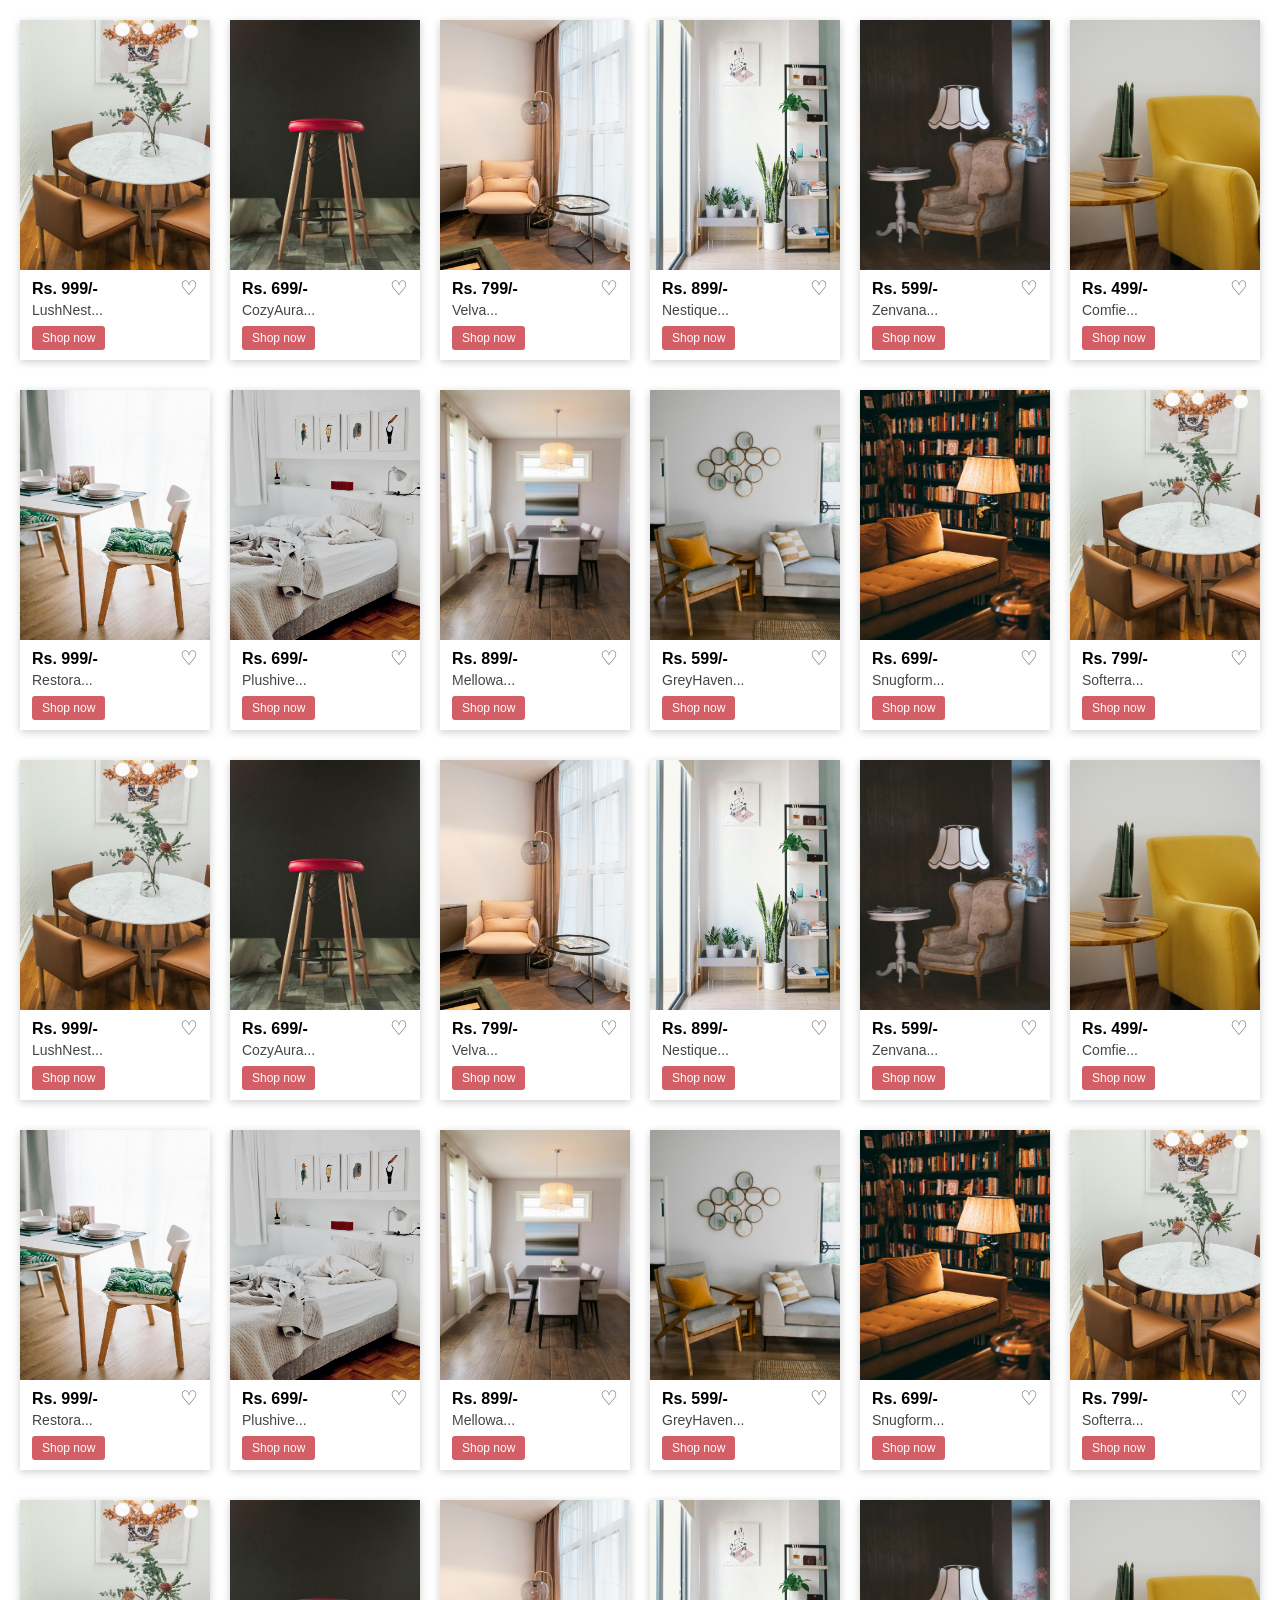
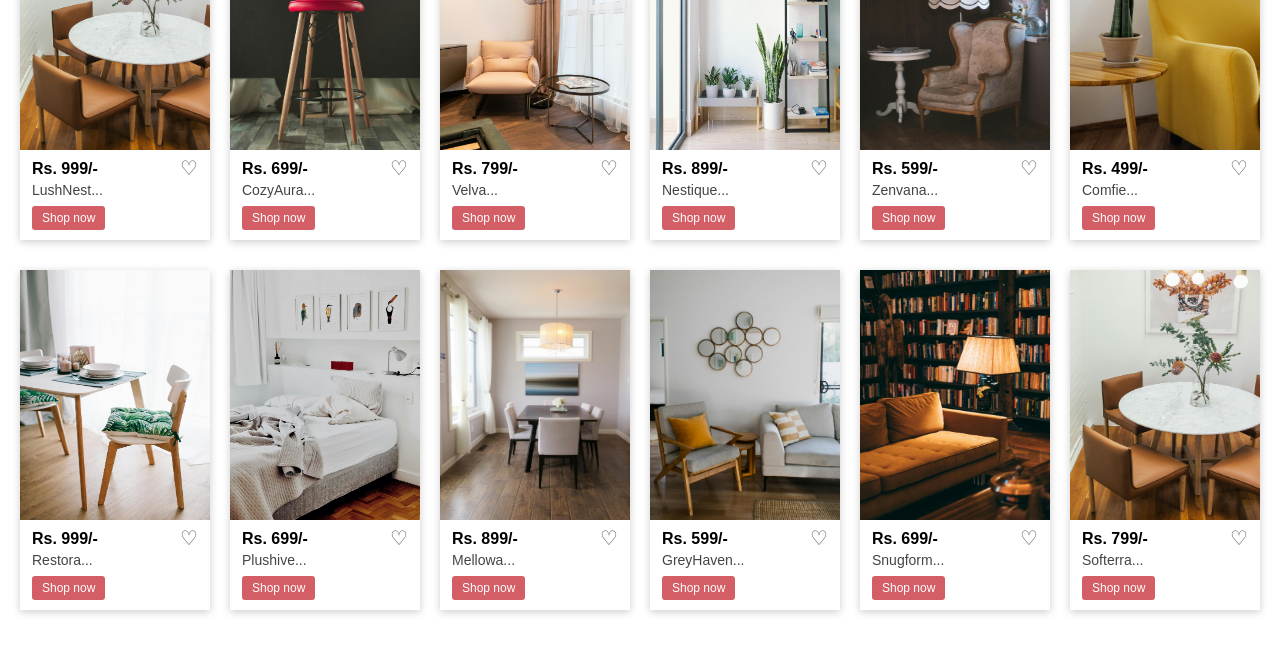
<file: index3/index3.html>
<!DOCTYPE html>
<html lang="en">
<head>
  <meta charset="UTF-8">
  <meta name="viewport" content="width=device-width, initial-scale=1">
  <title>Furniture Gallery</title>
  <link rel="stylesheet" href="style3.css">
</head>
<body>
  <div class="container">
    <!-- 12 items -->
    <div class="card" onclick="window.location.href='../index4/index4.html'">
      <img src="images/img1.jpg" alt="Furniture 1">
      <div class="info">
        <p class="price">Rs. 999/-</p>
        <p class="title">LushNest...</p>
        <div class="bottom" onclick="window.location.href='../index4/index4.html'">
          <button>Shop now</button>
          <span class="heart">♡</span>
        </div>
      </div>
    </div>

    <div class="card" onclick="window.location.href='../index4/index4.html'">
      <img src="images/img2.jpg" alt="Furniture 2">
      <div class="info">
        <p class="price">Rs. 699/-</p>
        <p class="title">CozyAura...</p>
        <div class="bottom" onclick="window.location.href='../index4/index4.html'">
          <button>Shop now</button>
          <span class="heart">♡</span>
        </div>
      </div>
    </div>

    <div class="card" onclick="window.location.href='../index4/index4.html'">
      <img src="images/img3.jpg" alt="Furniture 3">
      <div class="info">
        <p class="price">Rs. 799/-</p>
        <p class="title">Velva...</p>
        <div class="bottom" onclick="window.location.href='../index4/index4.html'">
          <button>Shop now</button>
          <span class="heart">♡</span>
        </div>
      </div>
    </div>

    <div class="card" onclick="window.location.href='../index4/index4.html'">
      <img src="images/img4.jpg" alt="Furniture 4">
      <div class="info">
        <p class="price">Rs. 899/-</p>
        <p class="title">Nestique...</p>
        <div class="bottom" onclick="window.location.href='../index4/index4.html'">
          <button>Shop now</button>
          <span class="heart">♡</span>
        </div>
      </div>
    </div>

    <div class="card" onclick="window.location.href='../index4/index4.html'">
      <img src="images/img5.jpg" alt="Furniture 5">
      <div class="info">
        <p class="price">Rs. 599/-</p>
        <p class="title">Zenvana...</p>
        <div class="bottom" onclick="window.location.href='../index4/index4.html'">
          <button>Shop now</button>
          <span class="heart">♡</span>
        </div>
      </div>
    </div>

    <div class="card" onclick="window.location.href='../index4/index4.html'">
      <img src="images/img6.jpg" alt="Furniture 6">
      <div class="info">
        <p class="price">Rs. 499/-</p>
        <p class="title">Comfie...</p>
        <div class="bottom" onclick="window.location.href='../index4/index4.html'">
          <button>Shop now</button>
          <span class="heart">♡</span>
        </div>
      </div>
    </div>

    <div class="card" onclick="window.location.href='../index4/index4.html'">
      <img src="images/img7.jpg" alt="Furniture 7">
      <div class="info">
        <p class="price">Rs. 999/-</p>
        <p class="title">Restora...</p>
        <div class="bottom" onclick="window.location.href='../index4/index4.html'">
          <button>Shop now</button>
          <span class="heart">♡</span>
        </div>
      </div>
    </div>

    <div class="card" onclick="window.location.href='../index4/index4.html'">
      <img src="images/img8.jpg" alt="Furniture 8">
      <div class="info">
        <p class="price">Rs. 699/-</p>
        <p class="title">Plushive...</p>
        <div class="bottom" onclick="window.location.href='../index4/index4.html'">
          <button>Shop now</button>
          <span class="heart">♡</span>
        </div>
      </div>
    </div>

    <div class="card" onclick="window.location.href='../index4/index4.html'">
      <img src="images/img9.jpg" alt="Furniture 9">
      <div class="info">
        <p class="price">Rs. 899/-</p>
        <p class="title">Mellowa...</p>
        <div class="bottom" onclick="window.location.href='../index4/index4.html'">
          <button>Shop now</button>
          <span class="heart">♡</span>
        </div>
      </div>
    </div>

    <div class="card" onclick="window.location.href='../index4/index4.html'">
      <img src="images/img10.jpg" alt="Furniture 10">
      <div class="info">
        <p class="price">Rs. 599/-</p>
        <p class="title">GreyHaven...</p>
        <div class="bottom" onclick="window.location.href='../index4/index4.html'">
          <button>Shop now</button>
          <span class="heart">♡</span>
        </div>
      </div>
    </div>

    <div class="card" onclick="window.location.href='../index4/index4.html'">
      <img src="images/img11.jpg" alt="Furniture 11">
      <div class="info">
        <p class="price">Rs. 699/-</p>
        <p class="title">Snugform...</p>
        <div class="bottom" onclick="window.location.href='../index4/index4.html'">
          <button>Shop now</button>
          <span class="heart">♡</span>
        </div>
      </div>
    </div>

    <div class="card" onclick="window.location.href='../index4/index4.html'">
      <img src="images/img1.jpg" alt="Furniture 12">
      <div class="info">
        <p class="price">Rs. 799/-</p>
        <p class="title">Softerra...</p>
        <div class="bottom" onclick="window.location.href='../index4/index4.html'">
          <button>Shop now</button>
          <span class="heart">♡</span>
        </div>
      </div>
    </div>
  </div>






  <div class="container">
    <!-- 12 items -->
    <div class="card" onclick="window.location.href='../index4/index4.html'">
      <img src="images/img1.jpg" alt="Furniture 1">
      <div class="info">
        <p class="price">Rs. 999/-</p>
        <p class="title">LushNest...</p>
        <div class="bottom" onclick="window.location.href='../index4/index4.html'">
          <button>Shop now</button>
          <span class="heart">♡</span>
        </div>
      </div>
    </div>

    <div class="card" onclick="window.location.href='../index4/index4.html'">
      <img src="images/img2.jpg" alt="Furniture 2">
      <div class="info">
        <p class="price">Rs. 699/-</p>
        <p class="title">CozyAura...</p>
        <div class="bottom" onclick="window.location.href='../index4/index4.html'">
          <button>Shop now</button>
          <span class="heart">♡</span>
        </div>
      </div>
    </div>

    <div class="card" onclick="window.location.href='../index4/index4.html'">
      <img src="images/img3.jpg" alt="Furniture 3">
      <div class="info">
        <p class="price">Rs. 799/-</p>
        <p class="title">Velva...</p>
        <div class="bottom" onclick="window.location.href='../index4/index4.html'">
          <button>Shop now</button>
          <span class="heart">♡</span>
        </div>
      </div>
    </div>

    <div class="card" onclick="window.location.href='../index4/index4.html'">
      <img src="images/img4.jpg" alt="Furniture 4">
      <div class="info">
        <p class="price">Rs. 899/-</p>
        <p class="title">Nestique...</p>
        <div class="bottom" onclick="window.location.href='../index4/index4.html'">
          <button>Shop now</button>
          <span class="heart">♡</span>
        </div>
      </div>
    </div>

    <div class="card" onclick="window.location.href='../index4/index4.html'">
      <img src="images/img5.jpg" alt="Furniture 5">
      <div class="info">
        <p class="price">Rs. 599/-</p>
        <p class="title">Zenvana...</p>
        <div class="bottom" onclick="window.location.href='../index4/index4.html'">
          <button>Shop now</button>
          <span class="heart">♡</span>
        </div>
      </div>
    </div>

    <div class="card" onclick="window.location.href='../index4/index4.html'">
      <img src="images/img6.jpg" alt="Furniture 6">
      <div class="info">
        <p class="price">Rs. 499/-</p>
        <p class="title">Comfie...</p>
        <div class="bottom" onclick="window.location.href='../index4/index4.html'">
          <button>Shop now</button>
          <span class="heart">♡</span>
        </div>
      </div>
    </div>

    <div class="card" onclick="window.location.href='../index4/index4.html'">
      <img src="images/img7.jpg" alt="Furniture 7">
      <div class="info">
        <p class="price">Rs. 999/-</p>
        <p class="title">Restora...</p>
        <div class="bottom" onclick="window.location.href='../index4/index4.html'">
          <button>Shop now</button>
          <span class="heart">♡</span>
        </div>
      </div>
    </div>

    <div class="card" onclick="window.location.href='../index4/index4.html'">
      <img src="images/img8.jpg" alt="Furniture 8">
      <div class="info">
        <p class="price">Rs. 699/-</p>
        <p class="title">Plushive...</p>
        <div class="bottom" onclick="window.location.href='../index4/index4.html'">
          <button>Shop now</button>
          <span class="heart">♡</span>
        </div>
      </div>
    </div>

    <div class="card" onclick="window.location.href='../index4/index4.html'">
      <img src="images/img9.jpg" alt="Furniture 9">
      <div class="info">
        <p class="price">Rs. 899/-</p>
        <p class="title">Mellowa...</p>
        <div class="bottom" onclick="window.location.href='../index4/index4.html'">
          <button>Shop now</button>
          <span class="heart">♡</span>
        </div>
      </div>
    </div>

    <div class="card" onclick="window.location.href='../index4/index4.html'">
      <img src="images/img10.jpg" alt="Furniture 10">
      <div class="info">
        <p class="price">Rs. 599/-</p>
        <p class="title">GreyHaven...</p>
        <div class="bottom" onclick="window.location.href='../index4/index4.html'">
          <button>Shop now</button>
          <span class="heart">♡</span>
        </div>
      </div>
    </div>

    <div class="card" onclick="window.location.href='../index4/index4.html'">
      <img src="images/img11.jpg" alt="Furniture 11">
      <div class="info">
        <p class="price">Rs. 699/-</p>
        <p class="title">Snugform...</p>
        <div class="bottom" onclick="window.location.href='../index4/index4.html'">
          <button>Shop now</button>
          <span class="heart">♡</span>
        </div>
      </div>
    </div>

    <div class="card" onclick="window.location.href='../index4/index4.html'">
      <img src="images/img1.jpg" alt="Furniture 12">
      <div class="info">
        <p class="price">Rs. 799/-</p>
        <p class="title">Softerra...</p>
        <div class="bottom" onclick="window.location.href='../index4/index4.html'">
          <button>Shop now</button>
          <span class="heart">♡</span>
        </div>
      </div>
    </div>
  </div>







  <div class="container">
    <!-- 12 items -->
    <div class="card" onclick="window.location.href='../index4/index4.html'">
      <img src="images/img1.jpg" alt="Furniture 1">
      <div class="info">
        <p class="price">Rs. 999/-</p>
        <p class="title">LushNest...</p>
        <div class="bottom" onclick="window.location.href='../index4/index4.html'">
          <button>Shop now</button>
          <span class="heart">♡</span>
        </div>
      </div>
    </div>

    <div class="card" onclick="window.location.href='../index4/index4.html'">
      <img src="images/img2.jpg" alt="Furniture 2">
      <div class="info">
        <p class="price">Rs. 699/-</p>
        <p class="title">CozyAura...</p>
        <div class="bottom" onclick="window.location.href='../index4/index4.html'">
          <button>Shop now</button>
          <span class="heart">♡</span>
        </div>
      </div>
    </div>

    <div class="card" onclick="window.location.href='../index4/index4.html'">
      <img src="images/img3.jpg" alt="Furniture 3">
      <div class="info">
        <p class="price">Rs. 799/-</p>
        <p class="title">Velva...</p>
        <div class="bottom" onclick="window.location.href='../index4/index4.html'">
          <button>Shop now</button>
          <span class="heart">♡</span>
        </div>
      </div>
    </div>

    <div class="card" onclick="window.location.href='../index4/index4.html'">
      <img src="images/img4.jpg" alt="Furniture 4">
      <div class="info">
        <p class="price">Rs. 899/-</p>
        <p class="title">Nestique...</p>
        <div class="bottom" onclick="window.location.href='../index4/index4.html'">
          <button>Shop now</button>
          <span class="heart">♡</span>
        </div>
      </div>
    </div>

    <div class="card" onclick="window.location.href='../index4/index4.html'">
      <img src="images/img5.jpg" alt="Furniture 5">
      <div class="info">
        <p class="price">Rs. 599/-</p>
        <p class="title">Zenvana...</p>
        <div class="bottom" onclick="window.location.href='../index4/index4.html'">
          <button>Shop now</button>
          <span class="heart">♡</span>
        </div>
      </div>
    </div>

    <div class="card" onclick="window.location.href='../index4/index4.html'">
      <img src="images/img6.jpg" alt="Furniture 6">
      <div class="info">
        <p class="price">Rs. 499/-</p>
        <p class="title">Comfie...</p>
        <div class="bottom" onclick="window.location.href='../index4/index4.html'">
          <button>Shop now</button>
          <span class="heart">♡</span>
        </div>
      </div>
    </div>

    <div class="card" onclick="window.location.href='../index4/index4.html'">
      <img src="images/img7.jpg" alt="Furniture 7">
      <div class="info">
        <p class="price">Rs. 999/-</p>
        <p class="title">Restora...</p>
        <div class="bottom" onclick="window.location.href='../index4/index4.html'">
          <button>Shop now</button>
          <span class="heart">♡</span>
        </div>
      </div>
    </div>

    <div class="card" onclick="window.location.href='../index4/index4.html'">
      <img src="images/img8.jpg" alt="Furniture 8">
      <div class="info">
        <p class="price">Rs. 699/-</p>
        <p class="title">Plushive...</p>
        <div class="bottom" onclick="window.location.href='../index4/index4.html'">
          <button>Shop now</button>
          <span class="heart">♡</span>
        </div>
      </div>
    </div>

    <div class="card" onclick="window.location.href='../index4/index4.html'">
      <img src="images/img9.jpg" alt="Furniture 9">
      <div class="info">
        <p class="price">Rs. 899/-</p>
        <p class="title">Mellowa...</p>
        <div class="bottom" onclick="window.location.href='../index4/index4.html'">
          <button>Shop now</button>
          <span class="heart">♡</span>
        </div>
      </div>
    </div>

    <div class="card" onclick="window.location.href='../index4/index4.html'">
      <img src="images/img10.jpg" alt="Furniture 10">
      <div class="info">
        <p class="price">Rs. 599/-</p>
        <p class="title">GreyHaven...</p>
        <div class="bottom" onclick="window.location.href='../index4/index4.html'">
          <button>Shop now</button>
          <span class="heart">♡</span>
        </div>
      </div>
    </div>

    <div class="card" onclick="window.location.href='../index4/index4.html'">
      <img src="images/img11.jpg" alt="Furniture 11">
      <div class="info">
        <p class="price">Rs. 699/-</p>
        <p class="title">Snugform...</p>
        <div class="bottom" onclick="window.location.href='../index4/index4.html'">
          <button>Shop now</button>
          <span class="heart">♡</span>
        </div>
      </div>
    </div>

    <div class="card" onclick="window.location.href='../index4/index4.html'">
      <img src="images/img1.jpg" alt="Furniture 12">
      <div class="info">
        <p class="price">Rs. 799/-</p>
        <p class="title">Softerra...</p>
        <div class="bottom" onclick="window.location.href='../index4/index4.html'">
          <button>Shop now</button>
          <span class="heart">♡</span>
        </div>
      </div>
    </div>
  </div>



</body>
</html>
</file>
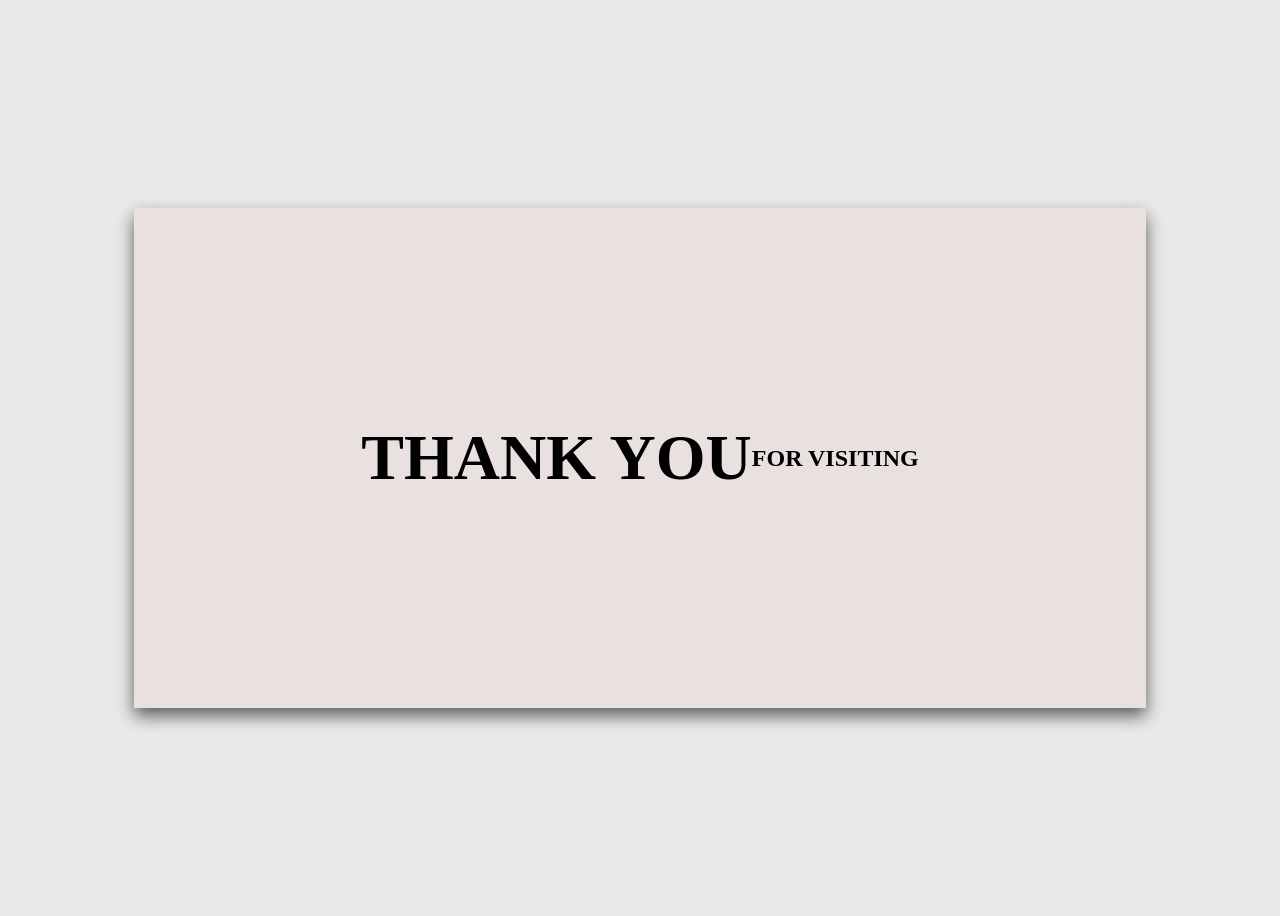
<file: index4/index4.html>
<!DOCTYPE html>
<html lang="en">
<head>
    <meta charset="UTF-8">
    <meta name="viewport" content="width=device-width, initial-scale=1.0">
    <link rel="stylesheet" href="style4.css">
    <title>ThanksPage</title>
</head>
<body>
    <div id="maincon">
        <h1 style="font-size: 4rem;">THANK YOU</h1>
        <h4 style="font-size: 1.5rem;">FOR VISITING</h4><br>
    </div>
</body>
</html>
</file>
<file: index3/style3.css>
html{
 scroll-behavior: smooth; 
}

* {
  margin: 0;
  padding: 0;
  box-sizing: border-box;
  font-family: sans-serif;
}

body {
  background-color: #fff;
  padding: 20px;
}

.container {
  display: grid;
  grid-template-columns: repeat(6, 1fr);
  gap: 30px 20px;
  justify-content: center;
  margin-bottom: 30px;
}

.card {
  background-color: #fff;
  box-shadow: 0 2px 8px rgba(0,0,0,0.2);
  overflow: hidden;
  transition: transform 0.3s;
}

.card:hover {
  transform: translateY(-5px);
}

.card img {
  width: 100%;
  height: 250px;
  display: block;
}

.info {
  padding: 10px 12px;
}

.price {
  font-weight: bold;
  margin-bottom: 4px;
}

.title {
  color: #444;
  font-size: 14px;
  margin-bottom: 8px;
}

.bottom {
  display: flex;
  justify-content: space-between;
  align-items: center;
}

button {
  background-color: #d35e65;
  color: #fff;
  border: none;
  padding: 5px 10px;
  font-size: 12px;
  border-radius: 3px;
  cursor: pointer;
}

.heart {
  font-size: 20px;
  color: #555;
  cursor: pointer;
  position: relative;
  top: -50px;
}
</file>
<file: index4/style4.css>
body{
    display: flex;
    align-items: center;
    justify-content: center;
    height: 100vh;
    background-color: rgb(234, 232, 232);
}
#maincon{
    height: 500px;
    width: 80%;
    background-color: #dc6d6d0f;
    box-shadow: 0 8px 16px rgba(0,0,0,0.6);
    display: flex;
    justify-content: center;
    align-items: center;
}
</file>
